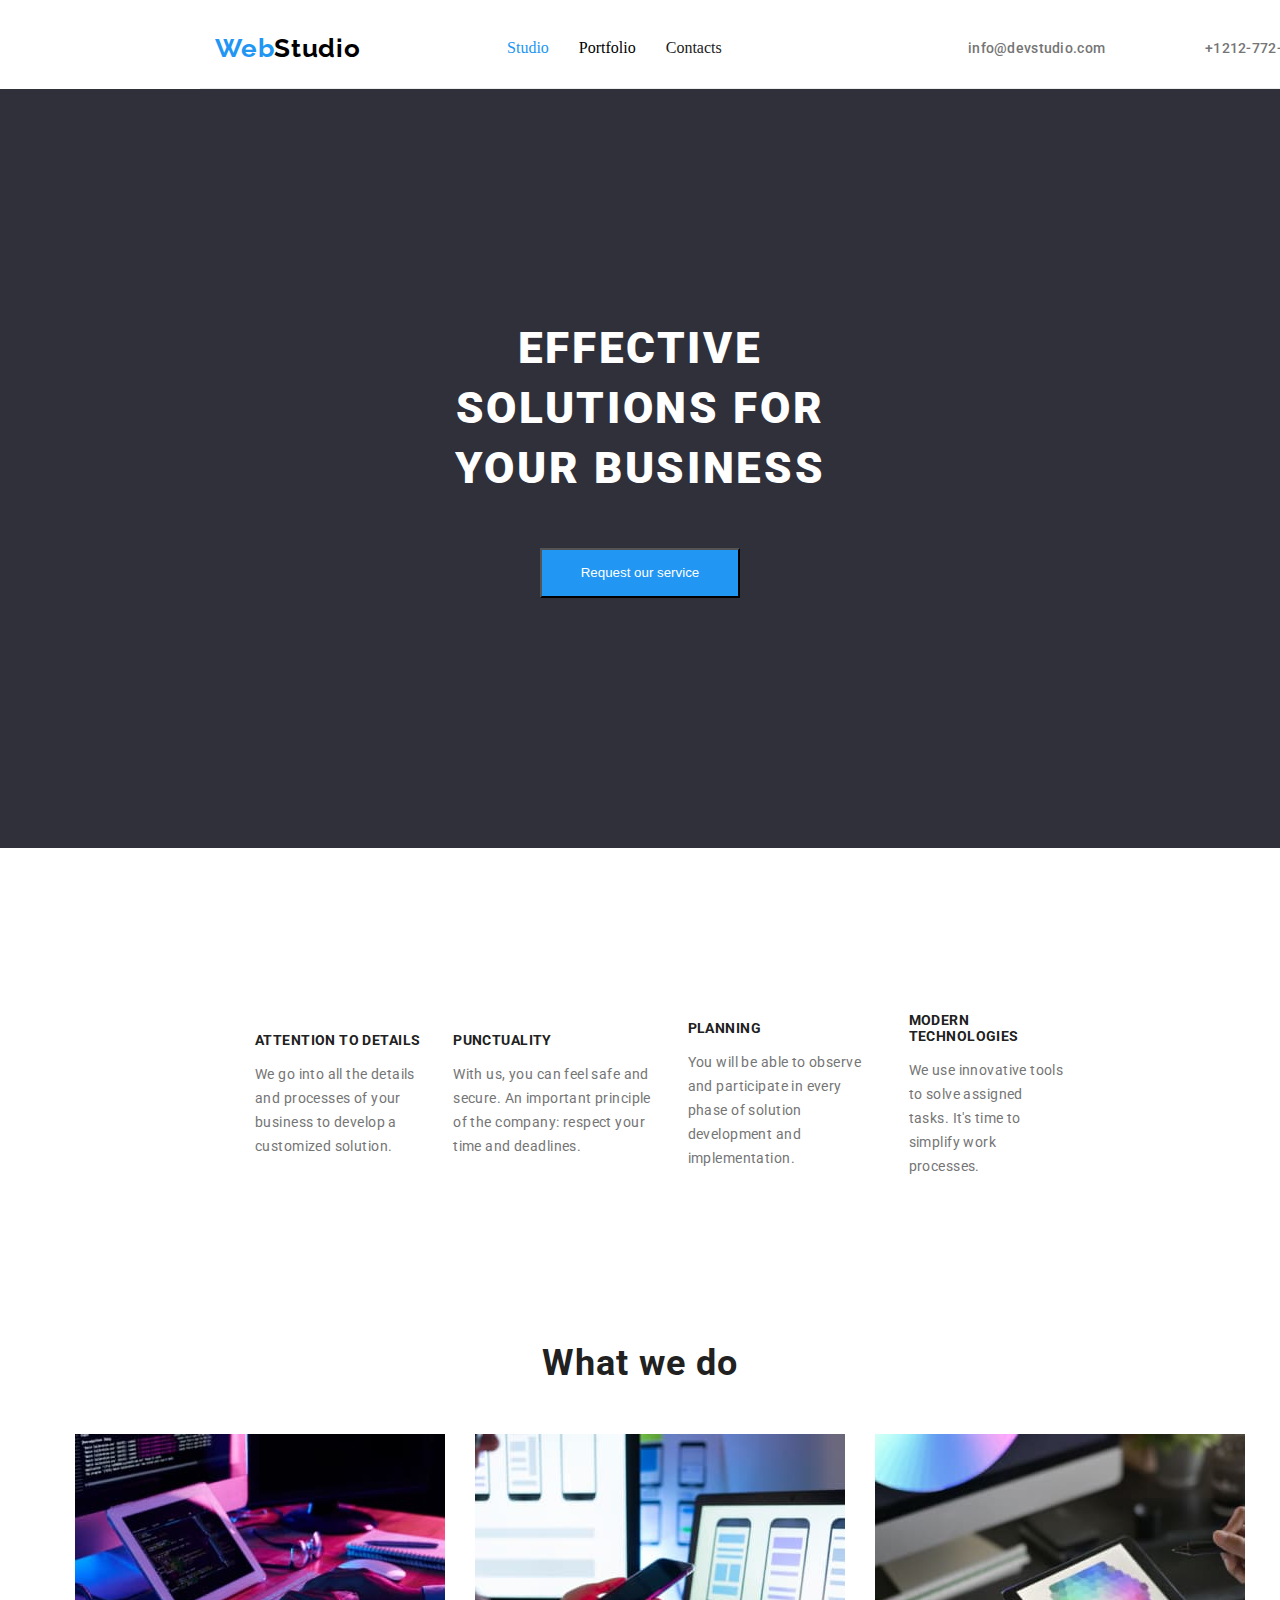
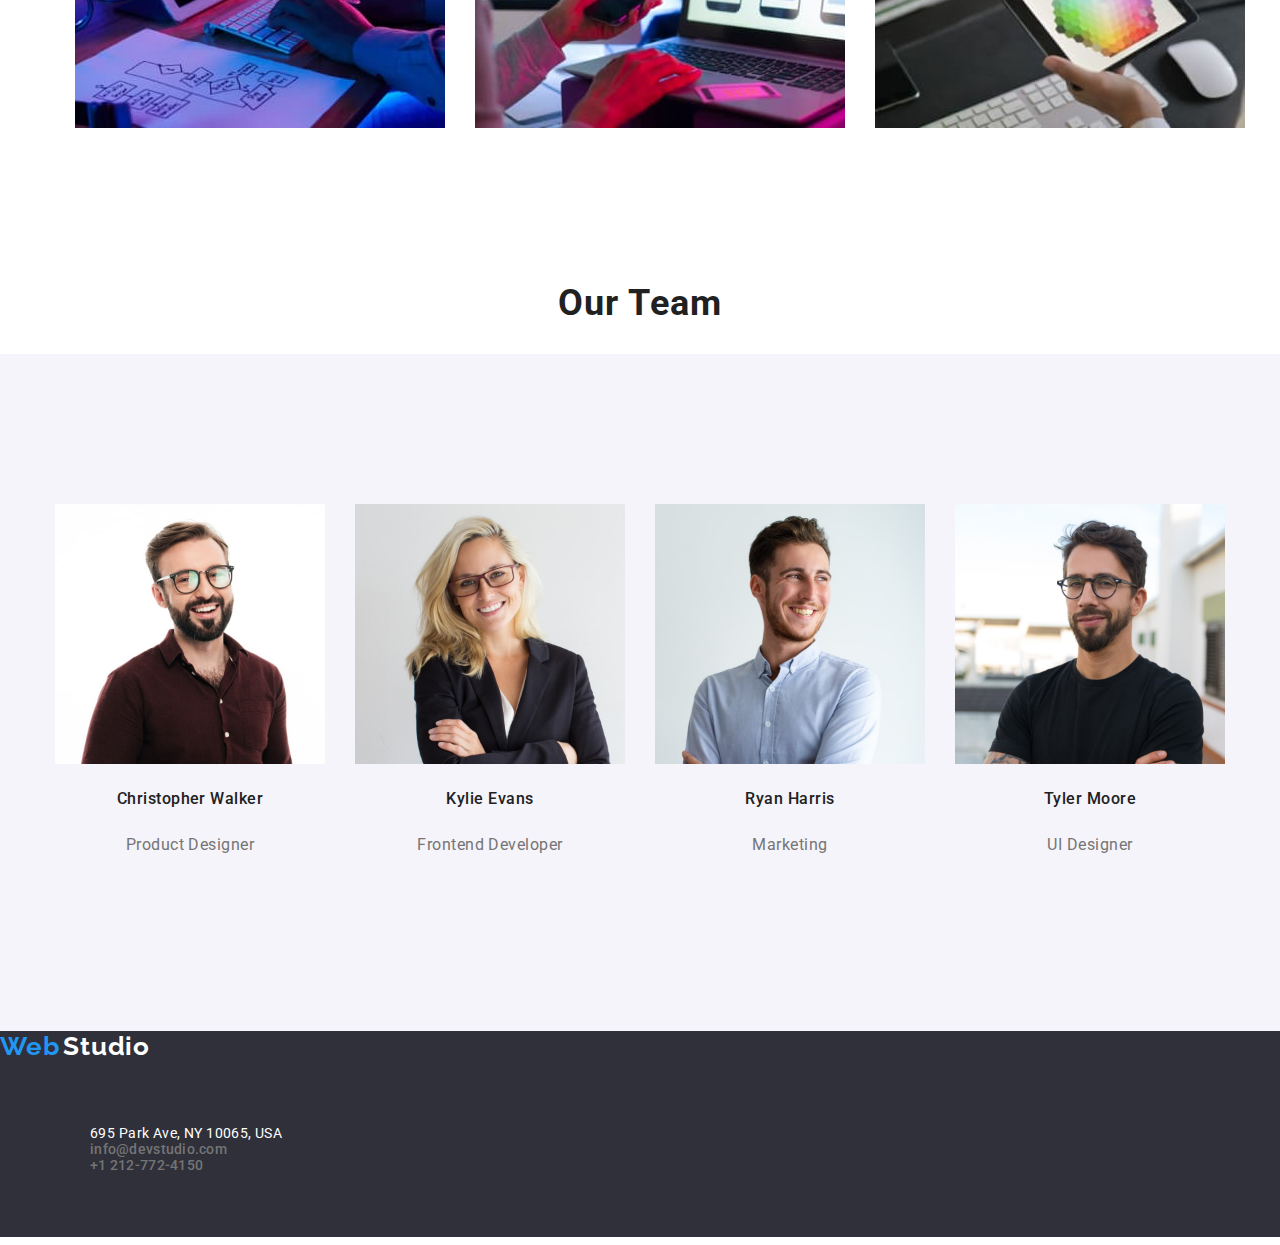
<file: index.html>
<!DOCTYPE html>
<html lang="en">
<head>
    <meta charset="UTF-8">
    <meta name="viewport" content="width=device-width, initial-scale=1.0">
    <title>Homework1</title>
    <link rel="preconnect" href="https://fonts.googleapis.com">
    <link rel="preconnect" href="https://fonts.gstatic.com" crossorigin>
    <link href="https://fonts.googleapis.com/css2?family=Raleway:wght@700&family=Roboto:wght@400;500;700;900&display=swap" rel="stylesheet">
    <link rel="stylesheet" href="css/style.css" />
</head>
<body>
    <header class="global-header">
        <a class="logo" href="#"
      ><span class="logo-first">Web</span>
    <span class="logo-second">Studio</span></a>
    
       <div class="nav-container">
        <nav class="main-navigation">
            <ul>
                <li><a  href="index.html" class="nav-link current">Studio</a></li>
                <li><a  href="portofolio.html" class="nav-link">Portfolio</a></li>
                <li><a  href="Contacts"class="contact">Contacts</a></li>
            </ul>
        </nav>
        <div >
            <ul class="info-container">
          <li><a class="info" href="info@devstudio.com" target="_blank">info@devstudio.com</a>
           <li><a class="info" href="tel:+1212-772-4150">+1212-772-4150</a></li>
          </ul>
        </div>
       </div>
    </header>
    <main>
        <section class="sectionone">
            <h1>EFFECTIVE SOLUTIONS FOR YOUR BUSINESS</h1>
            <button class="button-request" type="button">Request our service</button>
        </section>
        <section >
           <ul class="section-second">
            <li>
                <h3>ATTENTION TO DETAILS
                </h3>
                <p>We go into all the details and processes of your business to develop a customized solution.</p>
            </li>
            <li>
                <h3>PUNCTUALITY</h3>
                <p>With us, you can feel safe and secure. An important principle of the company: respect your time and deadlines.</p>
            </li>
           <li>
            <h3>PLANNING</h3>
            <p>You will be able to observe and participate in every phase of solution development and implementation.</p>
           </li>
            <li>
                <h3>MODERN TECHNOLOGIES</h3>
                <p>We use innovative tools to solve assigned tasks. It's time to simplify work processes.</p>
            </li>
           </ul>
        </section>
        <section>
            <h2>
                What we do </h2>
            <ul class="section-third" >
               <li><img src="./images/images1.jpg" alt="Using the computer" width="370"; height="294";/></li> 
                <li><img src="./images/images2.jpg" alt="Using the phone" width="370"; height= "294";/></li>
               <li> <img src="./images/images3.jpg" alt="Uning the tablet" width= "370"; height= "294";/></li>
            </ul>
        </section>
        <section>
            <h2>
                Our Team
            </h2>
            <ul class="section-fourth">
                <li><img src="./images/Christopher.jpg" alt="Christopher"  width="270";  height="260";/> 
                <h4>Christopher Walker</h4>
                 <h5>Product Designer</h5>
                </li>
               <li>
                <img src="./images/Kylie.jpg" alt="Kylie"  width="270" ; height="260" ; />
                <h4>Kylie Evans</h4>
               <h5>Frontend Developer</h5>
               </li>
                <li>
                <img src="./images/Ryan.jpg" alt="Ryan"  width="270" ; height="260";/>
                <h4>Ryan Harris</h4>
                <h5>Marketing</h5>
                </li>
                <li>
                <img src="./images/Tyler.jpg" alt="Tyler" width="270"; height="260"; />
                <h4>Tyler Moore</h4>
                <h5>UI Designer</h5>
                </li>
            </ul>
        </section>
    </main>
    <footer>
        <a class="logo" href="#"><span class="logo-first">Web</span>
      <span class="logo-third">Studio</span></a>
        <address>
            <ul>
                <li> 695 Park Ave, NY 10065, USA</li>
                <li> <a class="info" href="info@devstudio.com">info@devstudio.com</a></li>
                <li><a class="info" href="tel:+1 212-772-4150">+1 212-772-4150 </a></li>
            </ul>
        </address>
    </footer>
</body>
</html>
</file>
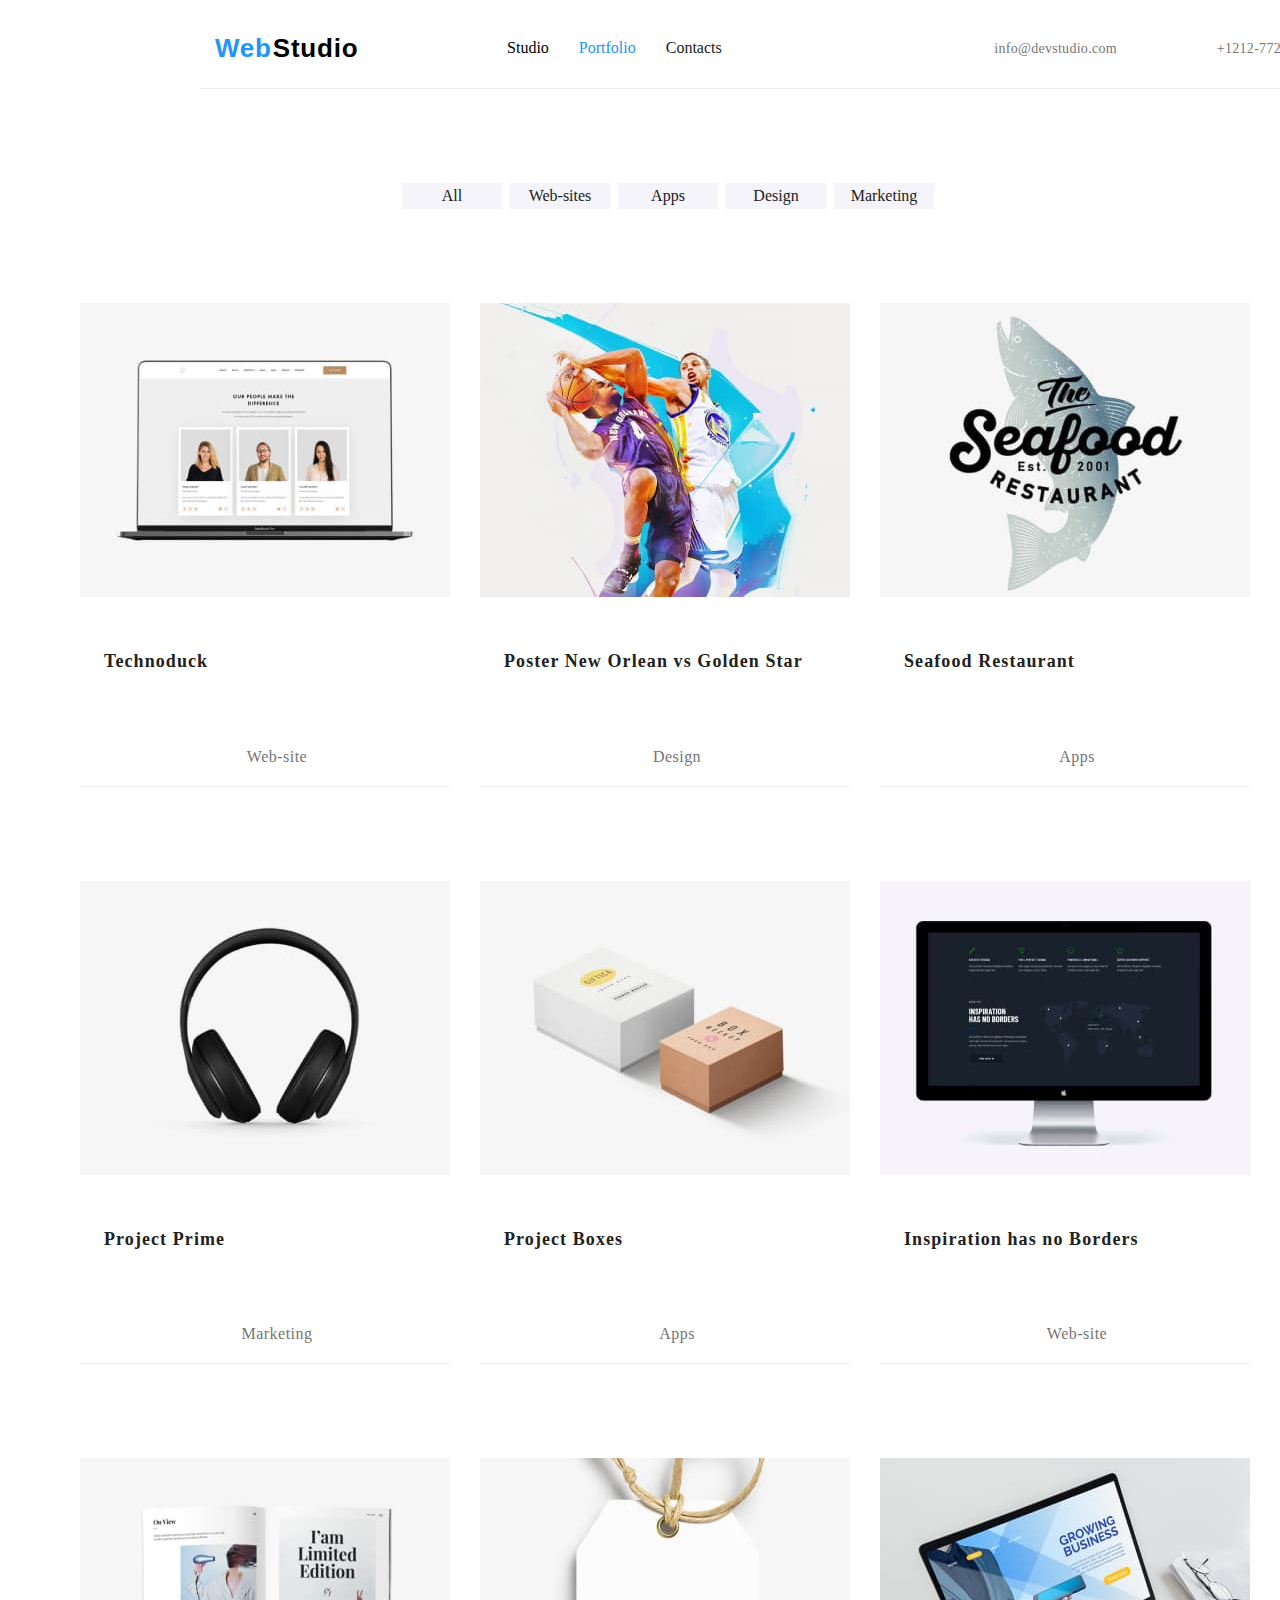
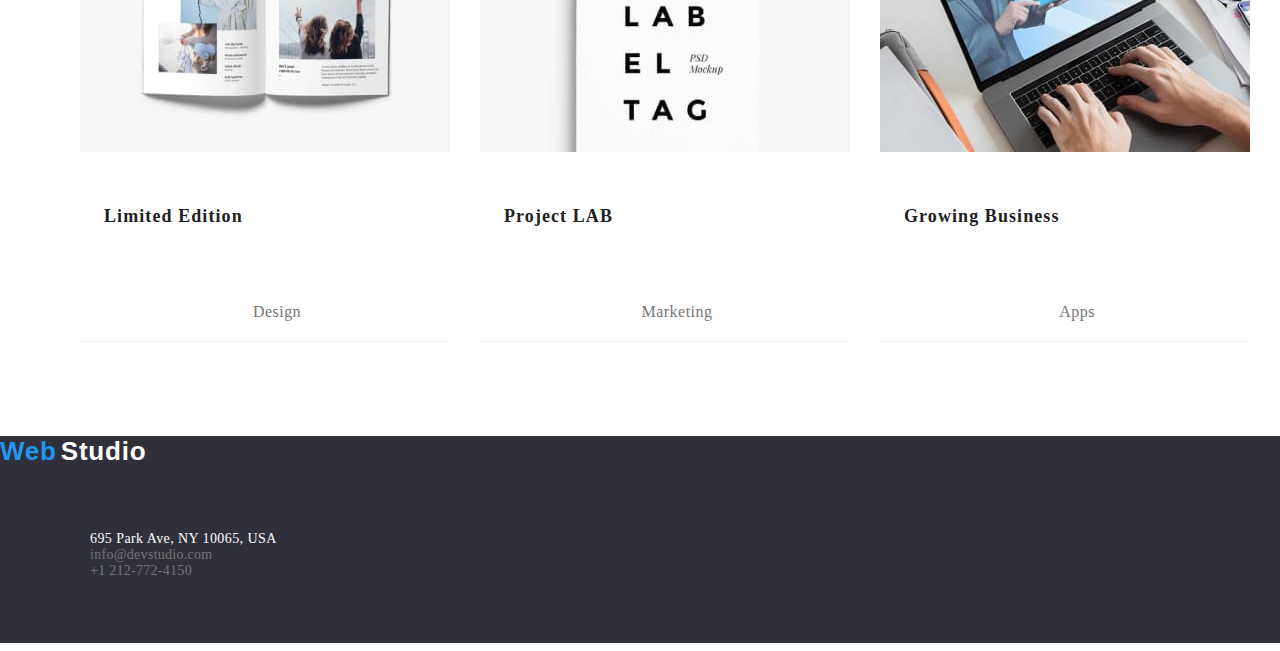
<file: portofolio.html>
<!DOCTYPE html>
<html lang="en">
<head>
    <meta charset="UTF-8">
    <meta name="viewport" content="width=device-width, initial-scale=1.0">
    <title>Portofolio</title>
    <link rel="stylesheet" href="css/style.css" />
</head>
<body>
    <header class="global-header">
            <a class="logo" href="#"
      ><span class="logo-first">Web</span>
    <span class="logo-second">Studio</span></a>
    
       <div class="nav-container">
        <nav class="main-navigation">
            <ul>
                <li><a  href="index.html" class="nav-link">Studio</a></li>
                <li><a  href="portofolio.html" class="nav-link current">Portfolio</a></li>
                <li><a  href="Contacts"class="contact">Contacts</a></li>
            </ul>
        </nav>
        <div >
            <ul class="info-container">
          <li><a class="info" href="info@devstudio.com" target="_blank">info@devstudio.com</a>
           <li><a class="info" href="tel:+1212-772-4150">+1212-772-4150</a></li>
          </ul>
        </div>
       </div>
    
    </header>
    <main>
        
            <div class="portofolio">
                <ul class="buttons-portofolio">
                    <li><button class="buttons" type="button">All</button></li>
                    <li><button  class="buttons"type="button">Web-sites</button></li>
                    <li><button  class="buttons"type="button">Apps</button></li>
                    <li><button  class="buttons"type="button">Design</button></li>
                    <li><button  class="buttons"type="button">Marketing</button></li>
                </ul>
            
            
            <section >
                    
                      <ul class="images">
                        <li>
                            <div class="portofolio-card">
                                <img src="./images/Web-site-1.jpg" alt="Technoduck" width="370"; height="294"; />
                                <div class="portofolio-text">
                                    <h6>Technoduck</h6>
                                <h5>Web-site</h5>
                                </div>
                            </div>
                        </li>
                        <li>
                            <div class="portofolio-card">
                                <img src="./images/Design-1.jpg" alt="Poster New Orlean vs Golden Star" width="370"; height="294"; />
                            <div class="portofolio-text">
                                <h6> Poster New Orlean vs Golden Star </h6>
                            <h5>Design</h5>
                            </div>
                            </div>
                        </li>
                    
                        <li>
                           <div class="portofolio-card">
                            <img src="./images/Apps-1.jpg" alt="Seafood Restaurant" width="370"; height="294"; />
                            <div class="portofolio-text">
                                <h6>Seafood Restaurant</h6>
                            <h5>Apps</h5>
                            </div>
                           </div>
                        </li>
                      </ul>
                    <ul class="images">
                        <li>
                            <div class="portofolio-card">
                             <img src="./images/Marketing-1.jpg" alt="Project Prime" width="370"; height="294"; />
                            <div class="portofolio-text">
                             <h6>Project Prime</h6>
                             <h5>Marketing</h5>
                            </div>
                            </div>
                         </li>
                     
                         <li>
                             <div class="portofolio-card">
                                 <img src="./images/Apps-2.jpg" alt="Project Boxes" width="370"; height="294"; />
                             <div class="portofolio-text">
                                 <h6>Project Boxes</h6>
                             <h5>Apps</h5>
                             </div>
                             </div>
                         </li>
                     
                         <li>
                             <div class="portofolio-card">
                                 <img src="./images/Web-site-2.jpg" alt="Inspiration has no Borders" width="370"; height="294"; />
                             <div class="portofolio-text">
                                 <h6>Inspiration has no Borders</h6>
                             <h5>Web-site</h5>
                             </div>
                             </div>
                         </li>
                    </ul>
                    
                       
                      <ul class="images">
                        <li>
                            <div class="portofolio-card">
                                <img src="./images/Design-2.jpg" alt="Limited Edition" width="370"; height="294"; />
                           <div class="portofolio-text">
                            <h6>Limited Edition</h6>
                            <h5>Design</h5>
                           </div>
                            </div>
                        </li>
                   
                        <li>
                           <div class="portofolio-card">
                            <img src="./images/Marketing-2.jpg" alt="Project LAB"  width="370"; height="294"; />
                            <div class="portofolio-text">
                                <h6>Project LAB</h6>
                            <h5>Marketing</h5>
                            </div>
                           </div>
                        </li> 
                   
                        <li>
                            <div class="portofolio-card">
                                <img src="./images/Apps-3.jpg" alt="Growing Business"  width="370"; height="294"; />
                            <div class="portofolio-text">
                                <h6>Growing Business</h6>
                            <h5>Apps</h5>
                            </div>
                            </div>
                        </li>
                      </ul>
                    
            </section>
            </div>
    </main>
    <footer>
        <a class="logo" href="#"
        ><span class="logo-first">Web</span>
      <span class="logo-third">Studio</span></a>
        <address>
            <ul>
                <li> 695 Park Ave, NY 10065, USA</li>
                <li> <a class="info" href="info@devstudio.com">info@devstudio.com</a></li>
                <li><a class="info" href="tel:+1 212-772-4150">+1 212-772-4150 </a></li>
            </ul>
        </address>
    </footer>
</body>
</html>
</file>
<file: css/style.css>
:root {
  --link-color: #212121;
  --heading-font-family: "Roboto", sans-serif;
  --font-family: "Raleway", sans-serif;
  --highlight-color: #2196f3;
}
.global-header {
  background-color: #ffffff;
  font: var(--heading-font-family);
  text-decoration: none;
  display: flex;
  align-items: center;
  width: 1200px;
  justify-content: space-between;
  padding-left: 15px;
  padding-top: 15px;
  padding-bottom: 15px;
  padding-right: 15px;
  margin-left: 200px;
  margin-right: 200px;
  border-bottom: 1px solid #ececec;
  
  .logo {
    
    width: 154px;
    height: 31px;
    font-family: var(--font-family);
    font-size: 26px;
    font-style: normal;
    font-weight: 700;
    line-height: normal;
    letter-spacing: 0.78px;
    text-decoration: none;
   
    
    .logo-first {
      color: #2196f3;
      font-family: var(--font-family);
      font-weight: 700;
    }
    .logo-second {
      color: #000;
      margin-left:-7px;
    }
    
  }
}
.logo-first {
  color: #2196f3;
  font-family: var(--font-family);
      font-weight: 700;
}
.logo-third{
  color:#fff;
}
.logo-second {
  color: #000;
}
span{
  align-items: center;
  width: 154px;
  height: 31px;
  font-family: var(--font-family);
  font-size: 26px;
  font-style: normal;
  font-weight: 700;
  line-height: normal;
  letter-spacing: 0.78px;
  text-decoration: none;
}
.global-header .main-navigation ul{
  display: flex;
  width: 150px;
  justify-content: space-evenly;
  align-items: center;
  gap:30px;
}
.global-header .main-navigation a:hover {
  color: #2196f3;
}
.nav-container{
  display: flex;
  align-items: center;
  width: 80%;
  justify-content: space-between;
  margin-left: 100px;
}
/* a:hover {
  text-decoration: none;
  font-size: 18px;
  width: 60px;
  height: 42px;
  top: 32px;
  left: 453px;
  font: var(--heading-font-family);
  font-weight: 500;
  size: 14px;
} */
body{
  margin-left:0px;
  margin-right:0px ;
}

h1 {
  color: #fff;
  text-align: center;
  font-family: "Roboto";
  font-size: 44px;
  font-style: normal;
  font-weight: 900;
  line-height: 60px;
  letter-spacing: 2.64px;
  text-transform: uppercase;
  
}
h2 {
  color: #212121;
  text-align: center;
  font-family: "Roboto";
  font-size: 36px;
  font-style: normal;
  font-weight: 700;
  line-height: normal;
  letter-spacing: 1.08px;
  margin-top: 150px;
}

h3 {
  color: #212121;
  font-family: "Roboto";
  font-size: 14px;
  font-style: normal;
  font-weight: 700;
  line-height: normal;
  letter-spacing: 0.42px;
  text-transform: uppercase;
}
h4 {
  color: #212121;
  text-align: center;
  font-family: "Roboto";
  font-size: 16px;
  font-style: normal;
  font-weight: 500;
  line-height: normal;
  letter-spacing: 0.48px;
}
h5 {
  color: #757575;
  text-align: center;
  font-family: "Roboto";
  font-size: 16px;
  font-style: normal;
  font-weight: 400;
  line-height: normal;
  letter-spacing: 0.48px;
}
p {
  color: #757575;
  font-family: "Roboto";
  font-size: 14px;
  font-style: normal;
  font-weight: 400;
  line-height: 24px;
  letter-spacing: 0.42px;
}
h6{
 color: #212121;
font-family: "Roboto";
font-size: 18px;
font-style: normal;
font-weight: 700;
line-height: 36px; 
letter-spacing: 1.08px;
}
.sectionone {
  background: #2f303a;
  text-align: center;
  box-sizing: border-box;
  padding: 200px 450px 250px 450px;
  
  
}
.button-request {
  background-color: #2196f3;
  color: #ffffff;
  width: 200px;
  height: 50px;
  top: 430px;
  left: 700px;
  margin-top: 20px;

}
.button-request:hover {
  color: #ffffff;
  background-color: #188ce8;
}
a{
    text-decoration:none;
    color: #000;

}
ul {
  list-style-type: none;
  color:#fff;
}
.contact {
  color: #212121;
  font: "Roboto";
  font-weight: 500;
  width: 59px;
  height: 16px;
 
}

footer {
  background-color: #2f303a;
  text-decoration: none;
}
address {
  color: #fff;
  font-family: "Roboto";
  font-size: 14px;
  font-style: normal;
  font-weight: 400;
  line-height: normal;
  letter-spacing: 0.42px;
  box-sizing: border-box;
  padding: 50px;
  margin:0px;

}
.info {
  color: #757575;
  font-family: "Roboto";
  font-size: 14px;
  font-style: normal;
  font-weight: 500;
  line-height: normal;
  letter-spacing: 0.28px;
  justify-content:space-between;
  margin-right: 100px;
}

/* .global-header{
    width: 1600px;
    background-color: #ECECEC;;
} */
.current {
  color: var(--highlight-color);
}
.buttons {
  font-size: 16px;
  font-weight: 500;
  line-height: 1.85px;
  color: #212121;
  background-color: #f5f4fa;
  height: 26px;
  top: 174px;
  left: 614px;
  cursor: pointer;
  font-family: inherit;
  border: none;
  min-width: 100px;
 
  
}
.buttons:hover,
.buttons:focus {
  color: #ffffff;
  background-color: #2196f3;
  
}
.section-second{
  display: flex;
  align-items: center;
  gap:30px;
  margin-left:215px;
  margin-right: 215px;
  margin-top: 150px;
}
.section-third{
  justify-content: center;
  display: flex;
  align-items: center;
  gap:30px;
  margin-top: 50px;
  
}
.section-fourth{
  background-color: #F5F4FA;
  display: flex;
  align-items: center;
  justify-content: center;
  gap:30px;
  box-sizing: border-box;
  padding: 150px;
  margin:0px;
}
.info-container{
  display: flex;
  
}
.images{
  padding-top: 94px;
  margin: auto;
  width: 1200px;
  display: flex;
  column-gap: 30px;
  
}
.portofolio{
  margin: auto;
  width: 1200px;
  padding-left: 15px;
  padding-right: 15px;
  padding-top: 94px;
  padding-bottom: 94px;
}
.portofolio-card{
  width: 370px;
  background-color: #fff;
}
.portofolio-text{
  display: flex;
  flex-direction: column;
  padding-left: 24px;
  border-bottom: 1px solid #eee;
}
.portofolio-text span{
  margin-bottom: 4px;
}
.portofolio-text h5{
  margin-bottom: 20px;
}
.buttons-portofolio{
  display: flex;
  justify-content: space-between;
  align-items: center;
  width: 516px;
  margin: auto;
  column-gap: 8px;
}
</file>
